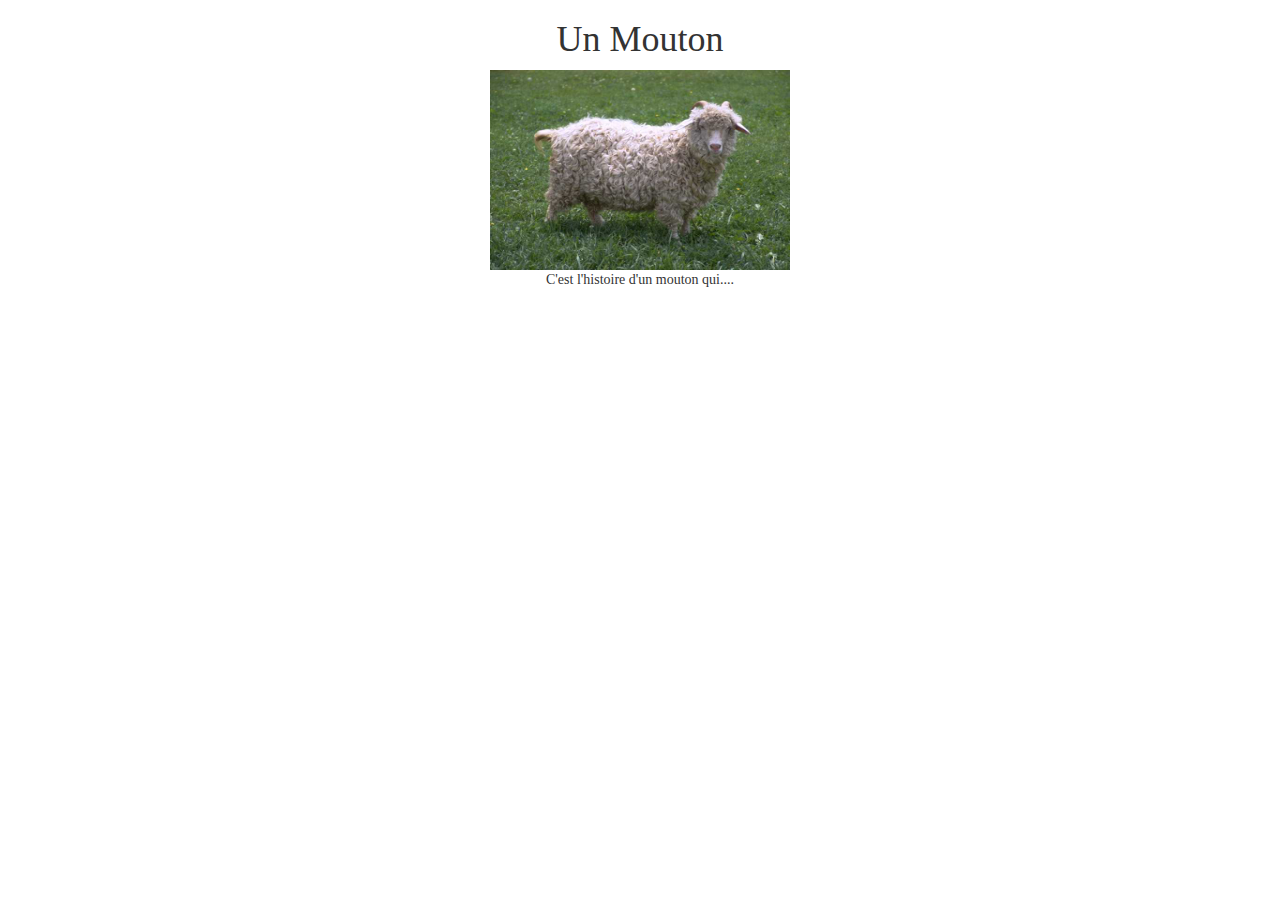
<file: 04-Front-End/04-Javascript-jQuery/03-Modal/index.html>
<!DOCTYPE HTML>
<html>
<head>
  <title>THE Moutoun <3</title>
  <meta charset="utf-8">
  <link rel="stylesheet" type="text/css" href="http://netdna.bootstrapcdn.com/bootstrap/3.1.1/css/bootstrap.min.css">
  <link rel="stylesheet" href="index.css" type="text/css" media="screen" title="no title" charset="utf-8">
</head>
<body>
  <h1> Un Mouton</h1>

  <img src="img/mouton.jpg" height="200" width="300" id="my-image">

  <div id="image-overlay"></div>

  <p>
    C'est l'histoire d'un mouton qui....
  </p>

</body>

  <script src="http://ajax.googleapis.com/ajax/libs/jquery/1.11.0/jquery.min.js"></script>
  <script type="text/javascript" src="http://netdna.bootstrapcdn.com/bootstrap/3.1.1/js/bootstrap.min.js"></script>
  <script src="index.js"></script>

</html>
</file>
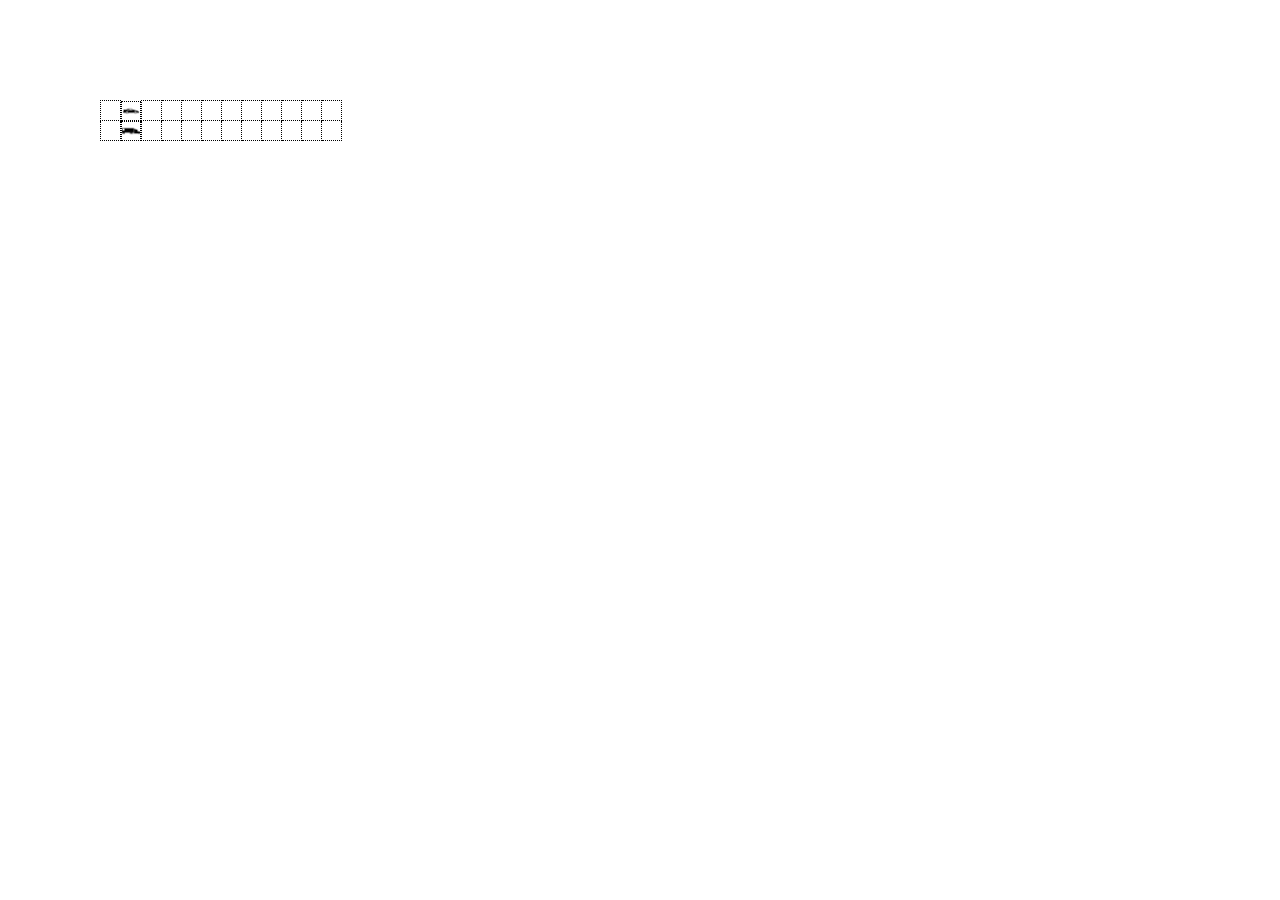
<file: 04-Front-End/04-Javascript-jQuery/04-wagon-race/index.html>
<!DOCTYPE HTML>
<html>

<head>
  <title>Le Wagon <3</title>
  <meta charset="utf-8">
  <link rel="stylesheet" type="text/css" href="http://netdna.bootstrapcdn.com/bootstrap/3.1.1/css/bootstrap.min.css">
  <link rel="stylesheet" href="css/style.css" type="text/css" media="screen" title="no title" charset="utf-8">
</head>

<body>
  <table class="racer_table">
    <tr id="player1_race">
      <td></td>
      <td class="active"></td>
      <td></td>
      <td></td>
      <td></td>
      <td></td>
      <td></td>
      <td></td>
      <td></td>
      <td></td>
      <td></td>
      <td></td>
    </tr>
    <tr id="player2_race">
      <td></td>
      <td class="active"></td>
      <td></td>
      <td></td>
      <td></td>
      <td></td>
      <td></td>
      <td></td>
      <td></td>
      <td></td>
      <td></td>
      <td></td>
    </tr>
  </table>

</body>

  <script src="http://ajax.googleapis.com/ajax/libs/jquery/1.11.0/jquery.min.js"></script>
  <script type="text/javascript" src="http://netdna.bootstrapcdn.com/bootstrap/3.1.1/js/bootstrap.min.js"></script>
  <script src="index.js"></script>

</html>
</file>
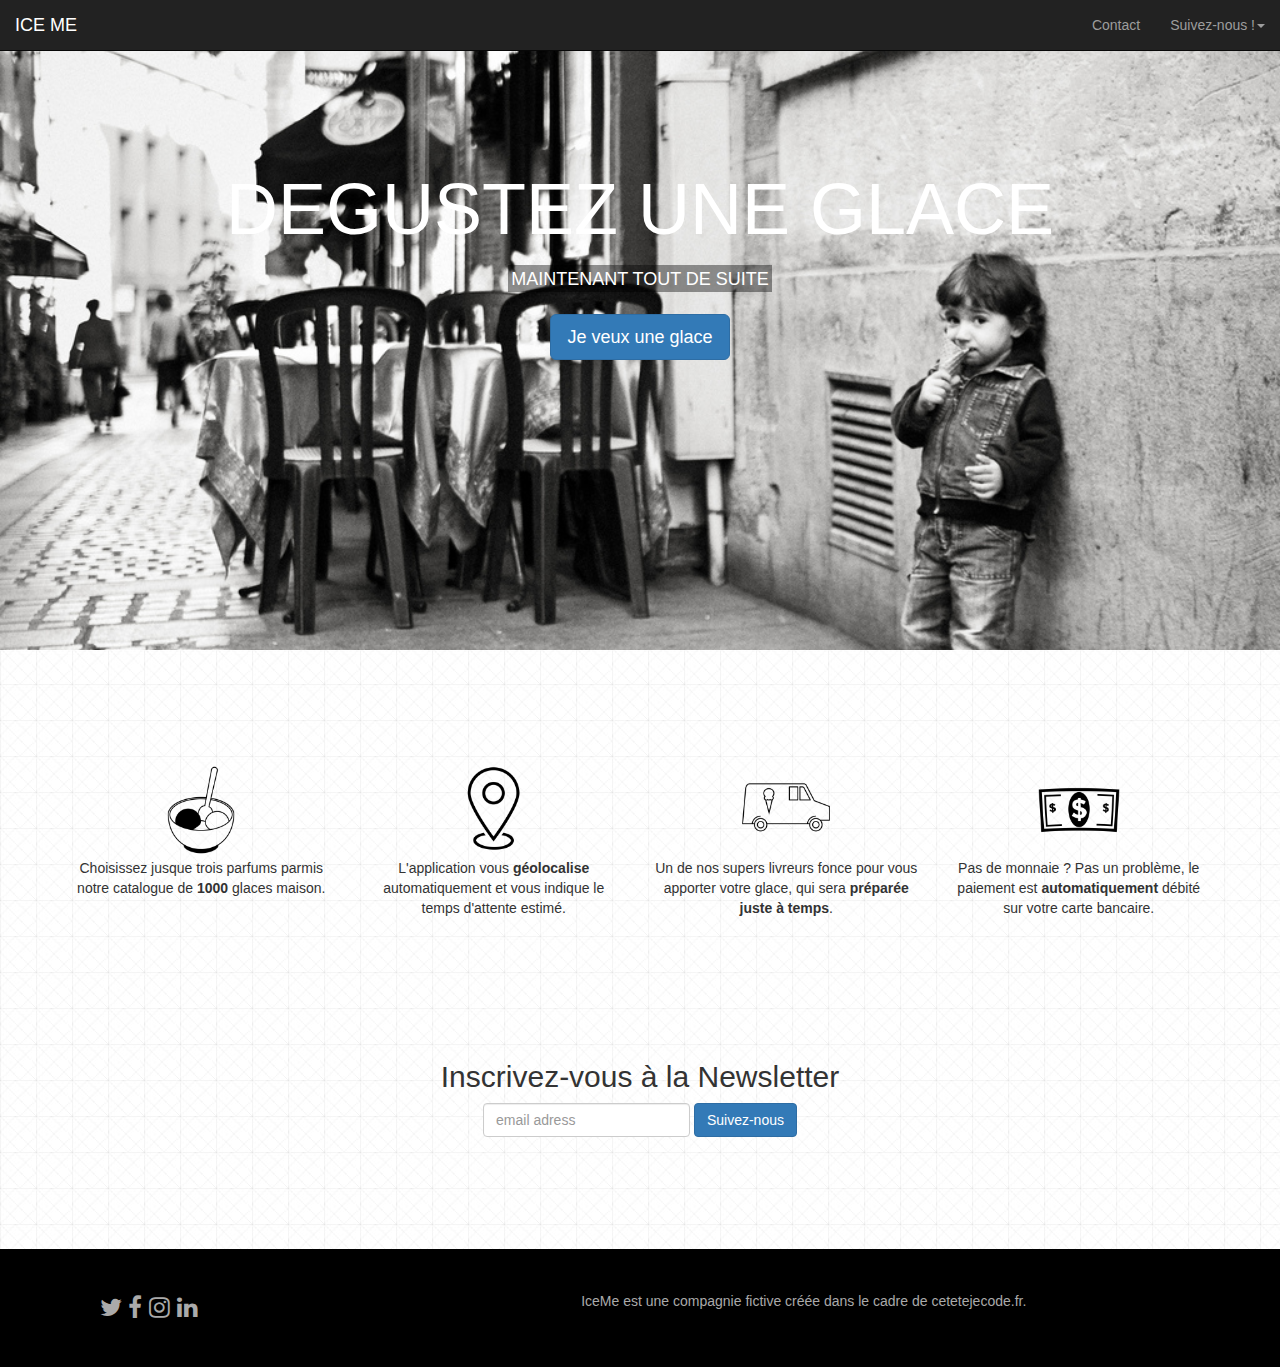
<file: 04-Front-End/03-Bootstrap/02-Fullsite/iceme/index.html>
<!DOCTYPE html>
<html>
  <head>
    <meta charset="utf-8">
    <meta http-equiv="X-UA-Compatible" content="IE=edge">
    <meta name="viewport" content="width=device-width, initial-scale=1">

    <title>Iceme - Dégustez une glace </title>

    <link rel="stylesheet" href="https://maxcdn.bootstrapcdn.com/bootstrap/3.2.0/css/bootstrap.min.css">
    <link rel="stylesheet" href="https://maxcdn.bootstrapcdn.com/font-awesome/4.1.0/css/font-awesome.min.css">
    <!--Your CSS-->
    <link href="main.css" rel="stylesheet" type='text/css'>

    <!-- HTML5 Shim and Respond.js IE8 support of HTML5 elements and media queries -->
    <!-- Leave those next 4 lines if you care about users using IE8 -->
    <!--[if lt IE 9]>
      <script src="https://oss.maxcdn.com/html5shiv/3.7.2/html5shiv.min.js"></script>
      <script src="https://oss.maxcdn.com/respond/1.4.2/respond.min.js"></script>
    <![endif]-->
  </head>

  <body>
    <div class="container">
      <nav class="navbar navbar-inverse navbar-fixed-top nav-transparent" role="navigation">
        <div class="container-fluid">
          <!-- Brand and toggle get grouped for better mobile display -->
          <div class="navbar-header">
            <button type="button" class="navbar-toggle" data-toggle="collapse" data-target="#bs-example-navbar-collapse-1">
              <span class="sr-only">Toggle navigation</span>
              <span class="icon-bar"></span>
              <span class="icon-bar"></span>
              <span class="icon-bar"></span>
            </button>
            <a class="navbar-brand" href="#">ICE ME</a>
          </div>

          <!-- Collect the nav links, forms, and other content for toggling -->
          <div class="collapse navbar-collapse" id="bs-example-navbar-collapse-1">
            <ul class="nav navbar-nav navbar-right">
              <li><a href="#">Contact</a></li>
              <li class="dropdown">
                <a href="#" class="dropdown-toggle" data-toggle="dropdown">Suivez-nous !<span class="caret"></span></a>
                <ul class="dropdown-menu" role="menu">
                  <li><a href="#"><i class="fa fa-twitter-square"></i> Twitter</a></li>
                  <li><a href="#"><i class="fa fa-facebook-square"></i> Facebook</a></li>
                </ul>
              </li>
            </ul>
          </div><!-- /.navbar-collapse -->
        </div><!-- /.container-fluid -->
      </nav>
    </div>

    <div class="row text-center">
      <div class="col-md-12">
        <div class="pres1">
          <h1> DEGUSTEZ UNE GLACE </h1>
          <h2><span class="black">MAINTENANT TOUT DE SUITE</span></h2>
          <div class="button-glace">
            <button class="btn btn-primary btn-lg" data-toggle="modal" data-target="#myModal">
              Je veux une glace
            </button>

            <!-- Modal -->
            <div class="modal fade" id="myModal" tabindex="-1" role="dialog" aria-labelledby="myModalLabel" aria-hidden="true">
              <div class="modal-dialog">
                <div class="modal-content">
                  <div class="modal-header">
                    <button type="button" class="close" data-dismiss="modal"><span aria-hidden="true">&times;</span><span class="sr-only">Close</span></button>
                    <h4 class="modal-title" id="myModalLabel">Commandez !</h4>
                  </div>
                  <div class="modal-body">
                    <div id="wufoo-z1l2tl0p1tom66a">
                      Fill out my <a href="https://linsn.wufoo.com/forms/z1l2tl0p1tom66a">online form</a>.
                      </div>
                      <div id="wuf-adv" style="font-family:inherit;font-size: small;color:#a7a7a7;text-align:center;display:block;">Use <a href="http://www.wufoo.com/partners/">Wufoo integrations</a> and get your data to your favorite apps.</div>
                      <script type="text/javascript">var z1l2tl0p1tom66a;(function(d, t) {
                      var s = d.createElement(t), options = {
                      'userName':'linsn',
                      'formHash':'z1l2tl0p1tom66a',
                      'autoResize':true,
                      'height':'463',
                      'async':true,
                      'host':'wufoo.com',
                      'header':'show',
                      'ssl':true};
                      s.src = ('https:' == d.location.protocol ? 'https://' : 'http://') + 'wufoo.com/scripts/embed/form.js';
                      s.onload = s.onreadystatechange = function() {
                      var rs = this.readyState; if (rs) if (rs != 'complete') if (rs != 'loaded') return;
                      try { z1l2tl0p1tom66a = new WufooForm();z1l2tl0p1tom66a.initialize(options);z1l2tl0p1tom66a.display(); } catch (e) {}};
                      var scr = d.getElementsByTagName(t)[0], par = scr.parentNode; par.insertBefore(s, scr);
                      })(document, 'script');</script>
                  </div>
                  <div class="modal-footer">
                    <button type="button" class="btn btn-default" data-dismiss="modal">Fermer</button>
                    <button type="button" class="btn btn-primary">Envoyer</button>
                  </div>
                </div>
              </div>
            </div>
          </div>
        </div>
      </div>
    </div>

    <div class="vertical-spacer"></div>

    <div class="container">
      <div class="row text-center">
        <div class="col-md-3">
          <div class="feature">
            <div class="feature-img">
              <img src="icon_57707.png" width="96">
            </div>
            <p class="text-center">
              Choisissez jusque trois parfums parmis notre catalogue de <strong>1000</strong> glaces maison.
            </p>
          </div>
        </div>
        <div class="col-md-3">
          <div class="feature">
            <div class="feature-img">
              <img src="icon_29388.png" width="96">
            </div>
            <p class="text-center">
              L'application vous <strong>géolocalise</strong> automatiquement et vous indique le temps d'attente estimé.
            </p>
          </div>
        </div>
        <div class="col-md-3">
          <div class="feature">
            <div class="feature-img">
              <img src="icon_24755.png" width="96">
            </div>
            <p class="text-center">
              Un de nos supers livreurs fonce pour vous apporter votre glace, qui sera <strong>préparée juste à temps</strong>.
            </p>
          </div>
        </div>
        <div class="col-md-3">
          <div class="feature">
            <div class="feature-img">
              <img src="icon_17805.png" width="96">
            </div>
            <p class="text-center">
              Pas de monnaie ? Pas un problème, le paiement est <strong>automatiquement</strong> débité sur votre carte bancaire.
            </p>
          </div>
        </div>
      </div>
    </div>

    <div class="vertical-spacer"></div>

    <div class="row text-center">
      <div class="col-md-12">
        <h2>Inscrivez-vous à la Newsletter</h2>
        <form class="form-inline" role="form">
          <div class="form-group">
            <label class="sr-only" for="exampleInputEmail2">Email address</label>
            <input type="email" class="form-control" id="exampleInputEmail2" placeholder="email adress">
          </div>
          <div class="form-group">
            <button type="button" class="btn btn-primary">Suivez-nous</button>
          </div>
        </form>
      </div>
    </div>

    <div class="vertical-spacer"></div>

    <footer>
      <div class="row text-center">
        <div class="col-md-3">
          <form class="form-inline">
            <div class="icon">
              <a href="#"><i class="fa fa-twitter"></i></a>
              <a href="#"><i class="fa fa-facebook"></i></a>
              <a href="#"><i class="fa fa-instagram"></i></a>
              <a href="#"><i class="fa fa-linkedin"></i></a>
            </div>
          </form>
        </div>
        <div class="col-md-9">
          <p>IceMe est une compagnie fictive créée dans le cadre de <a href="http://www.cetetejecode.fr">cetetejecode.fr</a>.</p>
        </div>
      </div>
    </footer>
    <!-- TODO: Here goes your content! -->



    <!-- Including Bootstrap JS (with its jQuery dependency) so that dynamic components work -->
    <script src="https://ajax.googleapis.com/ajax/libs/jquery/1.11.1/jquery.min.js"></script>
    <script src="https://maxcdn.bootstrapcdn.com/bootstrap/3.2.0/js/bootstrap.min.js"></script>
  </body>
</html>
</file>
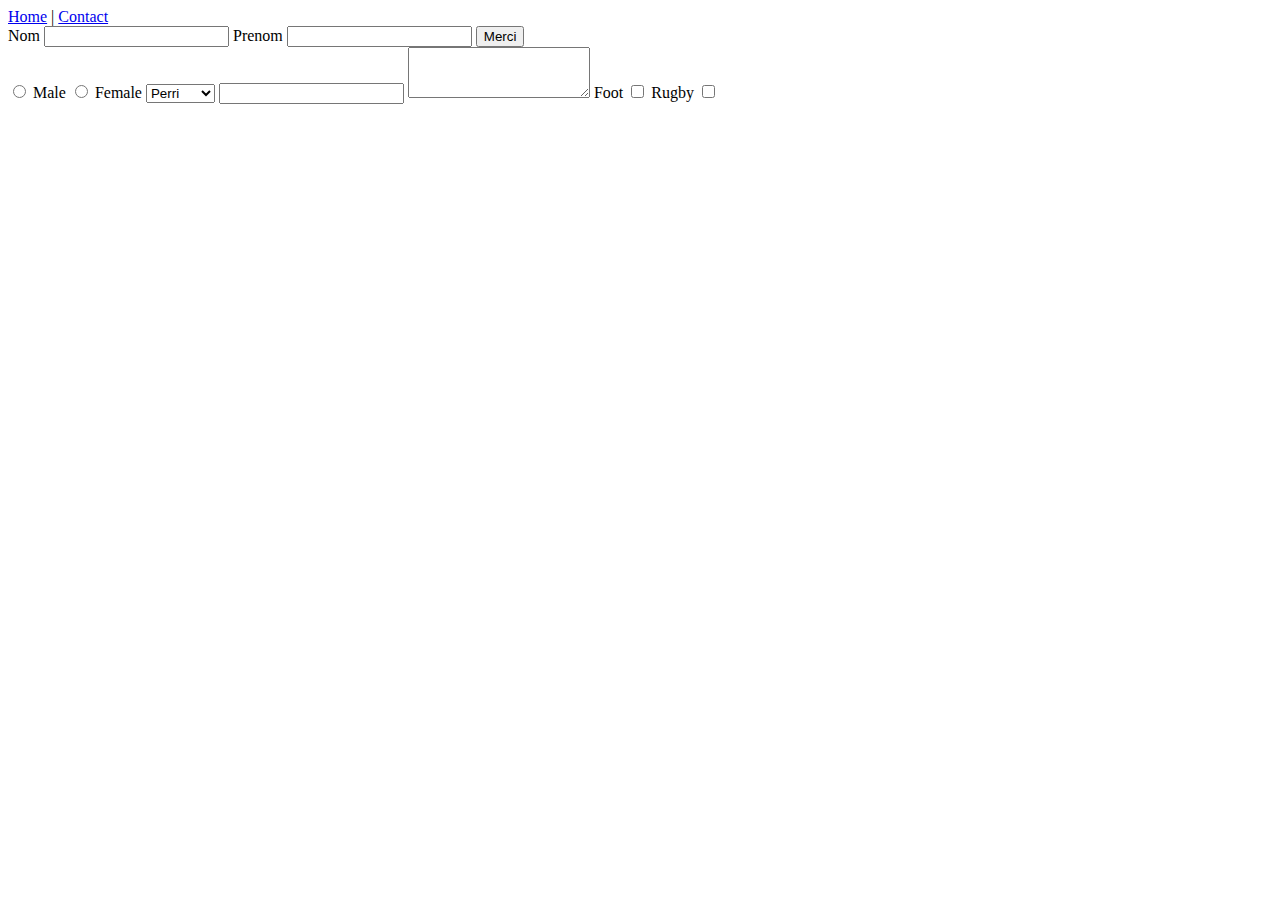
<file: 04-Front-End/01-HTML/contact.html>
<!DOCTYPE html>
<html>
  <head>
    <title>Contact</title>
    <meta charset="utf-8">
  </head>

  <body>
  <nav>
    <a href="blog.html">Home</a> |
    <a href="contact.html">Contact</a>
  </nav>

  <form action="/users/sign_in">
    Nom <input type="text" name="Nom">
    Prenom <input type="password" name="Prenom">

    <input type="submit" value="Merci">
  </form>

  <label>
    <input type="radio" name="gender" value="m">
    Male
  </label>
  <label>
    <input type="radio" name="gender" value="f">
    Female
  </label>

  <select name="mind">
    <option value="m">Perri</option>
    <option value="f">Nordine</option>
  </select>

  <input name="bio" type="text">

  <textarea name="bio" rows="3"></textarea>

  <label>
    Foot <input type="checkbox" name="foot">
    Rugby <input type="checkbox" name="rugby">
  </label>
  </body>
</html>
</file>
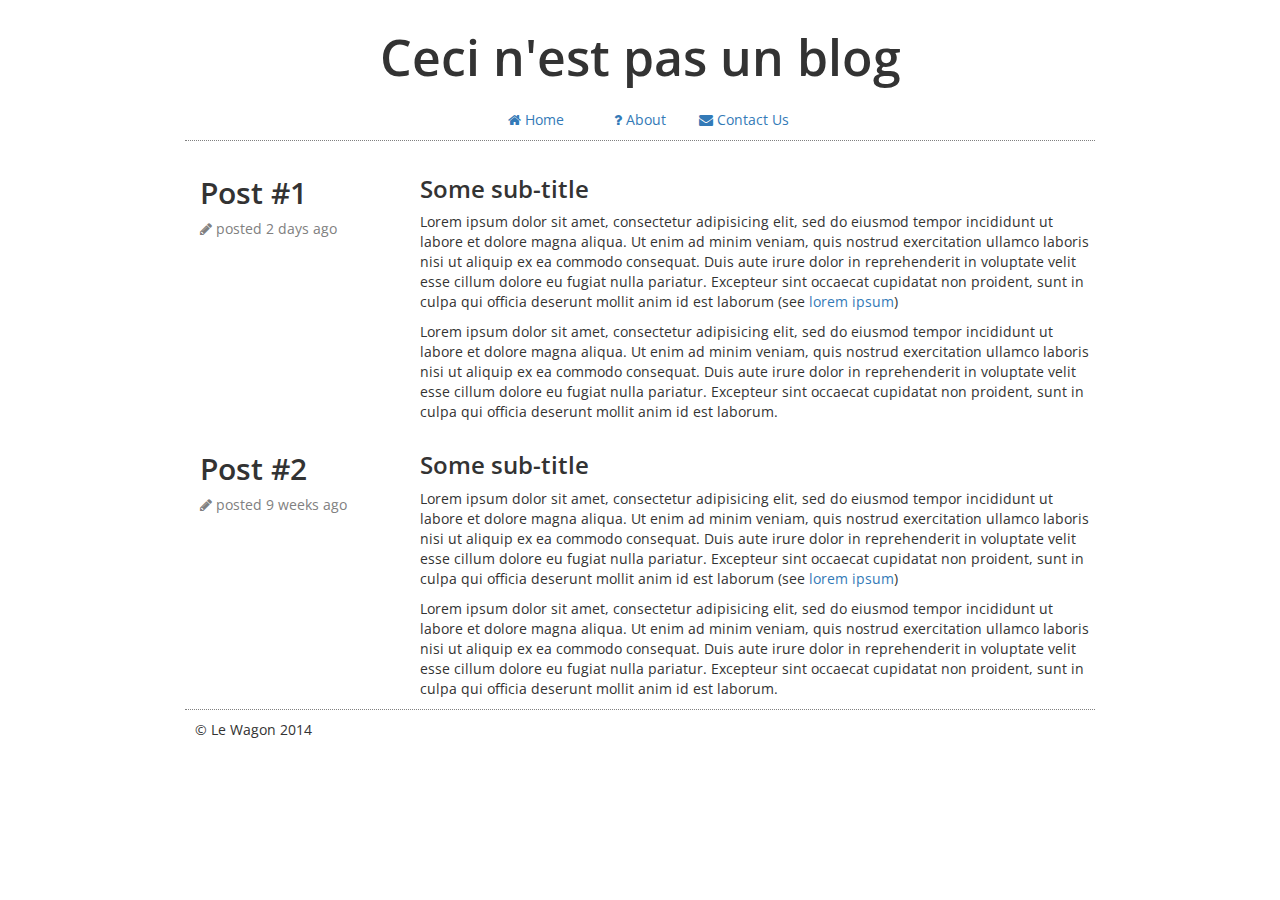
<file: 04-Front-End/03-Bootstrap/01-Grid/blog/blog.html>
<!DOCTYPE html>
<html>
<head>
  <meta charset="utf-8">
  <title>Blog</title>
  <!--Bootstrap CSS-->
  <link href="http://netdna.bootstrapcdn.com/bootstrap/3.1.1/css/bootstrap.min.css" rel="stylesheet">

  <!--FontAwesome-->
  <link href="http://netdna.bootstrapcdn.com/font-awesome/4.0.3/css/font-awesome.css" rel="stylesheet">

  <!--Your CSS-->
  <link href="main.css" rel="stylesheet" type='text/css'>

  <!--Google Web Fonts-->
  <link href='http://fonts.googleapis.com/css?family=Open+Sans' rel='stylesheet' type='text/css'>
</head>
<body>
  <div class="container">
    <header>
      <h1>Ceci n'est pas un blog</h1>
        <ul>
          <li><a href="#"><i class="fa fa-home"></i> Home</a></li>
          <li><a href="#"><i class="fa fa-question"></i> About</a></li>
          <li><a href="#"><i class="fa fa-envelope"></i> Contact Us</a></li>
        </ul>
    </header>
    <section class="content">
      <article>
        <div class="row">
          <div class="col-md-3">
            <div class="post">
              <h2>Post #1</h2>
              <div class="age">
                <p><i class="fa fa-pencil"></i> posted 2 days ago</p>
              </div>
            </div>
          </div>
          <div class="col-md-9">
            <section>
              <h3>Some sub-title</h3>
              <p>Lorem ipsum dolor sit amet, consectetur adipisicing elit, sed do eiusmod tempor incididunt ut labore et dolore magna aliqua. Ut enim ad minim veniam, quis nostrud exercitation ullamco laboris nisi ut aliquip ex ea commodo consequat. Duis aute irure dolor in reprehenderit in voluptate velit esse cillum dolore eu fugiat nulla pariatur. Excepteur sint occaecat cupidatat non proident, sunt in culpa qui officia deserunt mollit anim id est laborum (see <a href="#">lorem ipsum</a>)</p>
            </section>
            <section>
              <p>Lorem ipsum dolor sit amet, consectetur adipisicing elit, sed do eiusmod tempor incididunt ut labore et dolore magna aliqua. Ut enim ad minim veniam, quis nostrud exercitation ullamco laboris nisi ut aliquip ex ea commodo consequat. Duis aute irure dolor in reprehenderit in voluptate velit esse cillum dolore eu fugiat nulla pariatur. Excepteur sint occaecat cupidatat non proident, sunt in culpa qui officia deserunt mollit anim id est laborum.</p>
            </section>
          </div>
        </div>
      </article>
      <article>
        <div class="row">
          <div class="col-md-3">
            <div class="post">
              <h2>Post #2</h2>
              <div class="age">
                <p><i class="fa fa-pencil"></i> posted 9 weeks ago</p>
              </div>
            </div>
          </div>
          <div class="col-md-9">
            <section>
              <h3>Some sub-title</h3>
              <p>Lorem ipsum dolor sit amet, consectetur adipisicing elit, sed do eiusmod tempor incididunt ut labore et dolore magna aliqua. Ut enim ad minim veniam, quis nostrud exercitation ullamco laboris nisi ut aliquip ex ea commodo consequat. Duis aute irure dolor in reprehenderit in voluptate velit esse cillum dolore eu fugiat nulla pariatur. Excepteur sint occaecat cupidatat non proident, sunt in culpa qui officia deserunt mollit anim id est laborum (see <a href="#">lorem ipsum</a>)</p>
            </section>
            <section>
              <p>Lorem ipsum dolor sit amet, consectetur adipisicing elit, sed do eiusmod tempor incididunt ut labore et dolore magna aliqua. Ut enim ad minim veniam, quis nostrud exercitation ullamco laboris nisi ut aliquip ex ea commodo consequat. Duis aute irure dolor in reprehenderit in voluptate velit esse cillum dolore eu fugiat nulla pariatur. Excepteur sint occaecat cupidatat non proident, sunt in culpa qui officia deserunt mollit anim id est laborum.</p>
            </section>
          </div>
        </div>
      </article>
    </section>
    <footer>
       &copy; Le Wagon 2014
    </footer>
  </div>
</body>
</html>
</file>
<file: 04-Front-End/04-Javascript-jQuery/03-Modal/index.css>
body {
  font-family:  "HelveticaNeue-Light", "Helvetica Neue Light", "Helvetica Neue";
  text-align: center;
}


#image-overlay {
    position: fixed;
    top: 0;
    left: 0;
    width: 100%;
    height: 100%;
    background-color: rgba(0, 0, 0, .8);
    text-align: center;
    padding-top: 50px;
}
</file>
<file: 04-Front-End/04-Javascript-jQuery/04-wagon-race/css/style.css>
.racer_table{
  margin-top: 100px;
  margin-left: 100px;
}

.racer_table td {
  background-color: white;
  height: 20px;
  width: 20px;
  border: 1px dotted black;
}

#player1_race td.active {
  content: url(../img/player_1.png);
}

#player2_race td.active {
  content: url(../img/player_2.png);
}
</file>
<file: 04-Front-End/03-Bootstrap/02-Fullsite/iceme/main.css>
.pres1{
  height: 650px;
  background-image:url(background.jpg);
  background-size: cover;
  padding-top: 150px;
}
.button-glace{
  padding-top: 15px;
}

.black {
  background: rgba(0, 0, 0, .4);
  width: 100%;
  padding: 0.2em;
}
.navbar-transparent {
  background-color: rgba(0, 0, 0, 0.6);
}

.navbar-transparent .navbar-brand,
.navbar-transparent .navbar-nav > li > a {
  color: #eeeeee;
  line-height: 50px;
}

.navbar-transparent .navbar-nav > li > a:hover,
.navbar-transparent .navbar-nav > li > a:active,
.navbar-transparent .navbar-nav > li > a:focus,
.navbar-transparent .navbar-nav > .open > a,
.navbar-transparent .navbar-nav > .open > a:hover,
.navbar-transparent .navbar-nav > .open > a:focus {
  color: white;
  background-color: rgba(0, 0, 0, 0.3);
}

.navbar-transparent .navbar-brand:hover,
.navbar-transparent .navbar-brand:active,
.navbar-transparent .navbar-brand:focus {
  color: white;
}

.vertical-spacer {
height: 8em;
}

body{
  background:url(grid.jpg) ;
}

h1{
  font-size: 72px;
  color:white;
  font-weight: normal;
}

.pres1 h2{
  font-size: 18px;
  color:white;
}

.icon{
  font-size: 24px;
}

footer{
  padding-top: 3em;
  padding-bottom: 3em;
  background-color: black;
  color: #aaa;
}

footer a {
  color: #aaa;
}
</file>
<file: 04-Front-End/03-Bootstrap/01-Grid/blog/main.css>
.container {
  margin: 0 auto;
  width: 940px;
	font-family: 'Open Sans', sans-serif;
}

header ul
{
	list-style-type:none;
	margin: 0;
	padding:0;
	text-align: center;
}

header a
{
	display:block;
	width:100px;
}

header li
{
	display:inline-block;
}

header{
	border-bottom: 1px dotted grey;
	padding: 10px;
}

footer{
	border-top: 1px dotted grey;
	padding: 10px;
}

h1{
	text-align: center;
	font-size: 50px;
}

.age{
  color:grey;
}
h1{
  font-weight: 600;
  padding-bottom: 15px;
}
h2, h3{
  font-weight: 600;
}
.content{
  padding-top: 15px;
}
.post{
  padding-left: 15px;
}
</file>
